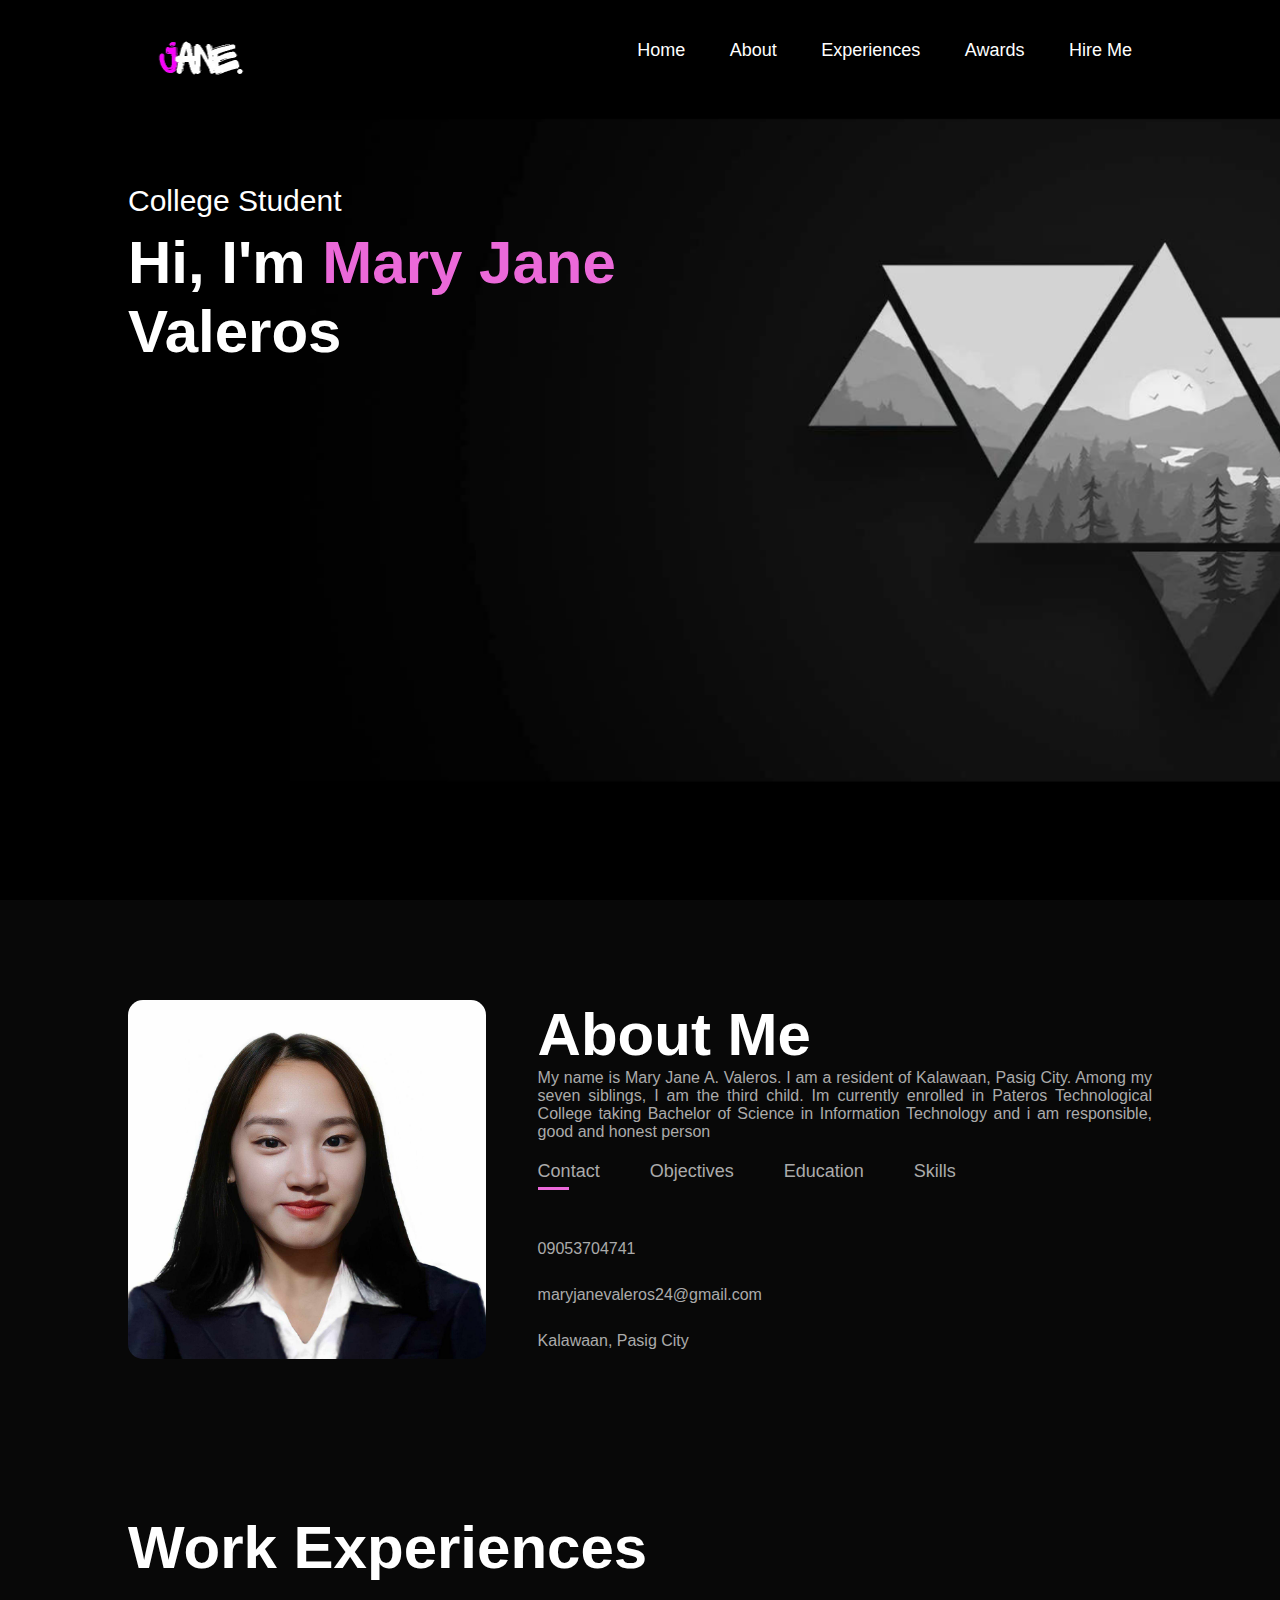
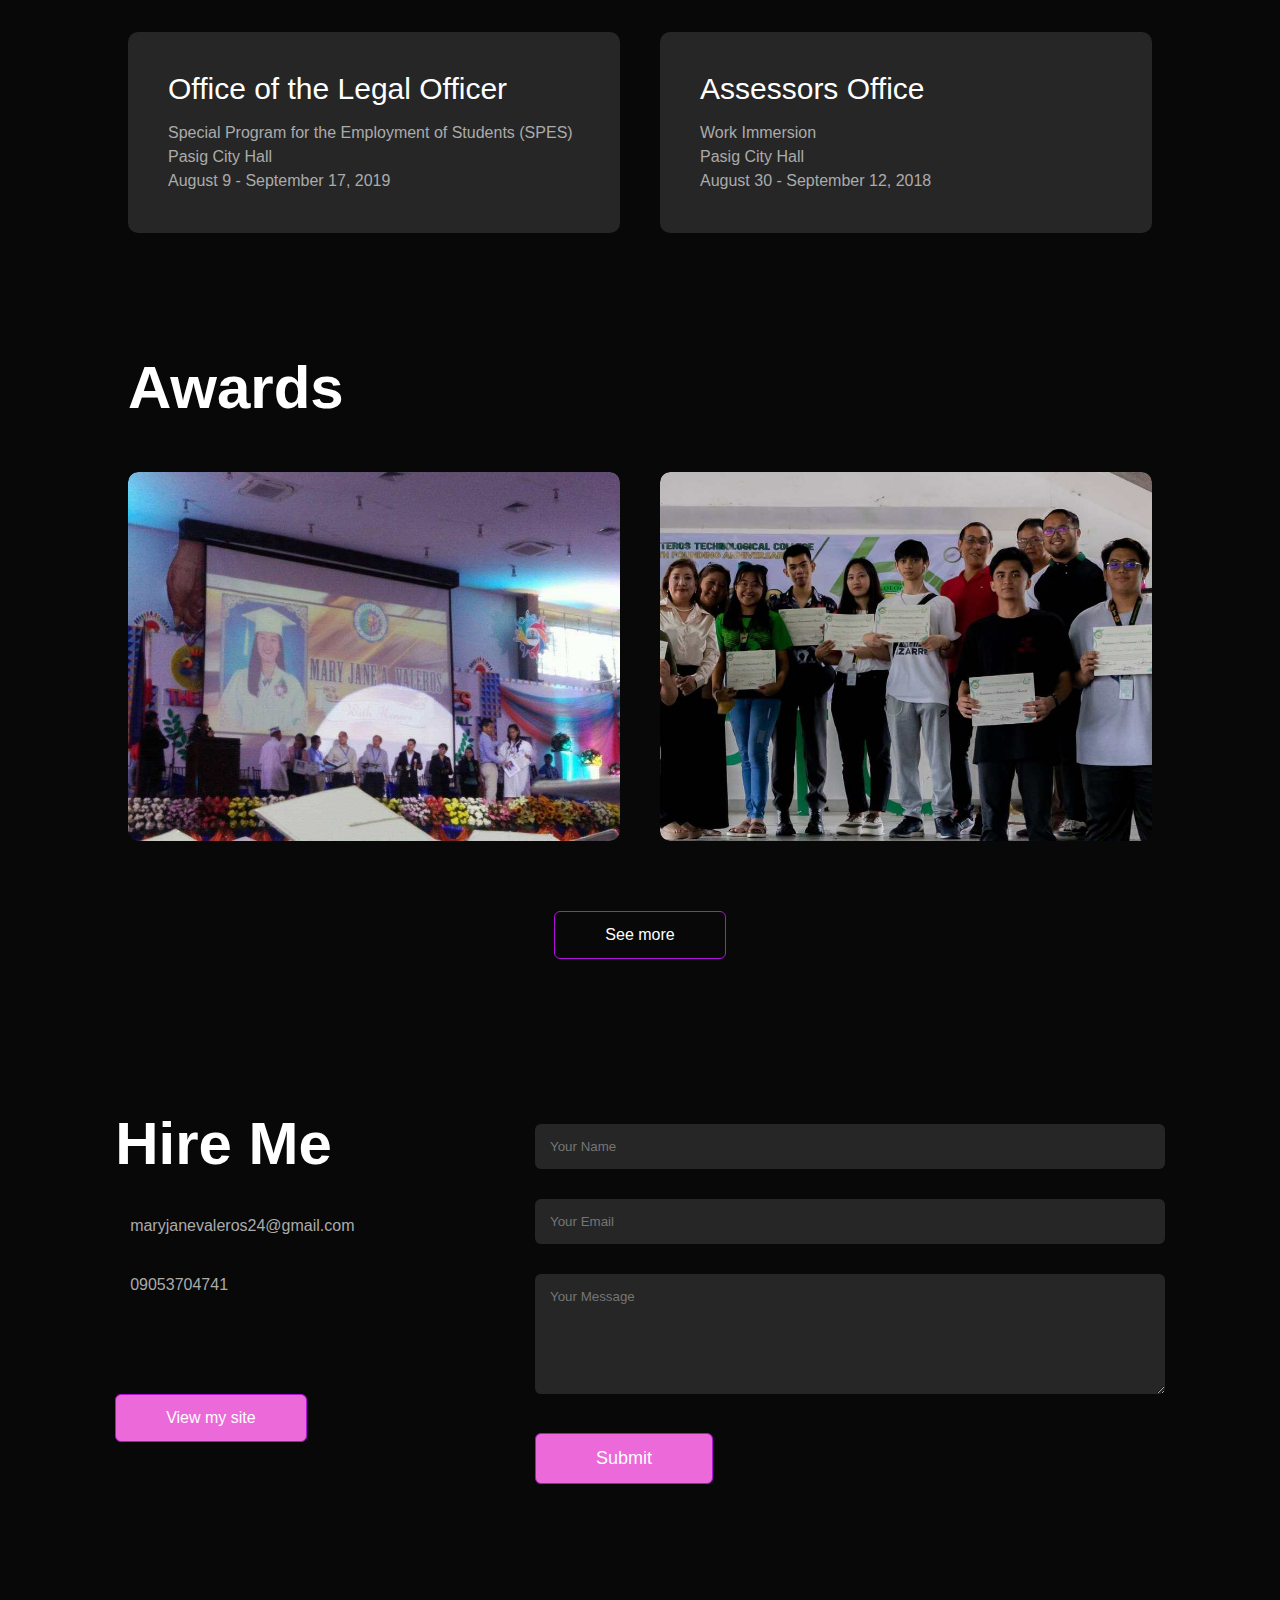
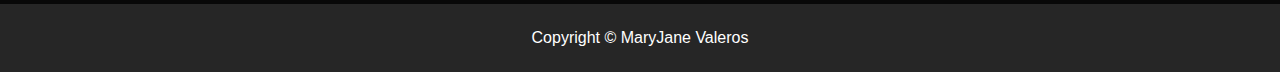
<file: index.html>
<!DOCTYPE html>
<html lang="en">
<head>
    <meta charset="UTF-8">
    <meta name="viewport" content="width=device-width, initial-scale=1.0">
    <title>Personal Website</title>
    <link rel="stylesheet" href="style.css">
    <link rel="stylesheet" href="https://cdnjs.cloudflare.com/ajax/libs/font-awesome/6.5.1/css/all.min.css" integrity="sha512-DTOQO9RWCH3ppGqcWaEA1BIZOC6xxalwEsw9c2QQeAIftl+Vegovlnee1c9QX4TctnWMn13TZye+giMm8e2LwA==" crossorigin="anonymous" referrerpolicy="no-referrer" />
</head>
<body>
    <div id="header">
        <div class="container">
            <nav>
                <img src="images/logo.png" class="logo">
                <ul id="sidemenu">
                    <li><a href="#header">Home</a></li>
                    <li><a href="#about">About</a></li>
                    <li><a href="#experiences">Experiences</a></li>
                    <li><a href="#awards">Awards</a></li>
                    <li><a href="#hireme">Hire Me</a></li>
                    <i class="fa-solid fa-circle-xmark" onclick="closemenu()"></i>
                </ul>
                <i class="fa-solid fa-bars" onclick="openmenu()"></i> 
            </nav>
            <div class="header-text">
                <p>College Student</p>
                <h1>Hi, I'm <span>Mary Jane </span><br> Valeros</h1>
            </div>
        </div>
    </div>

    <!--------------about------------------>

    <div id="about">
        <div class="container">
            <div class="row">
                <div class="about-col-1">
                    <img src="images/user.png" >                   
                </div>
                <div class="about-col-2">
                    <h1 class="sub-title">About Me</h1>
                    <p>
                        My name is Mary Jane A. Valeros. I am a resident of Kalawaan, Pasig City. Among my seven siblings, I am the third child. Im currently enrolled in Pateros Technological College taking Bachelor of Science in Information  Technology and i am responsible, good  and honest person
                    </p>
                    <div class="tab-titles">
                        <p class="tab-links active-link" onclick="opentab('contact')">Contact</p>
                        <p class="tab-links" onclick="opentab('Objectives')">Objectives</p>
                        <p class="tab-links" onclick="opentab('education')">Education</p>
                        <p class="tab-links" onclick="opentab('skills')">Skills</p>
                    </div>
                    <div class="tab-contents active-tab" id="contact">
                        <ul>
                            <li><span><i class="fa-solid fa-phone"></i></span><BR>09053704741</li>
                            <li><span><i class="fa-solid fa-envelope"></i> </span><BR>maryjanevaleros24@gmail.com</li>
                            <li><span><i class="fa-solid fa-location-dot"></i> </span><BR>Kalawaan, Pasig City</li>

                        </ul>
                    </div>
                    <div class="tab-contents" id="Objectives">
                        <ul>
                            <p>To learn and implement my skills and to obtain responsibilities that the company will give me. Enhance my knowledge and experience and apply all the aspects that I've learned from being a Bachelor of Science in Information Technology student.</p>

                        </ul>
                    </div>
                    <div class="tab-contents" id="education">
                        <ul>
                            <li>College (2021-Present) <br>BSIT <br>Pateros Technological College<br>Sto. Rosario Kanluran, Pateros</li>
                            <li>Senior High (2017-2019)<br> ICT (TVL) <br>Buting Pasig City</li>
                            <li>Junior High (2010-2015)<br>San Joaquin Kalawaan High School<br>San Joaquin Pasig City</li>
                            <li>Elementary (2004-2010) <br>Kalawaan Elementary School<br>Kalawaan Pasig City</li>
                            
                        </ul>
                    </div>
                    <div class="tab-contents" id="skills">
                        
                        <ul>
                           <li>Time management</li>
                           <li>Basic knowledge in Microsoft</li>
                           <li>Ability to handle stress</li>
                           <li>Fast Learner</li>
                        </ul>
                    </div>
                </div>




            </div>
        </div>
    </div>
      <!--------------work experiences------------------>
      <div id="experiences">
        <div class="container">
            <h1 class="sub-title">Work Experiences</h1>
            <div class="experiences-list">
                <div>
                    <i class="fa-solid fa-clipboard-user"></i>
                    <h2> Office of the Legal Officer </h2>
                    <p>Special Program for the Employment of Students (SPES)<br>Pasig City Hall <br> August 9 - September 17, 2019                
                </div>
                <div>
                    <i class="fa-solid fa-print"></i>
                    <h2>Assessors Office</h2>
                    <p>Work Immersion <br> Pasig City Hall  <br> August 30 - September 12, 2018</p>
                    
                </div>
               

            </div>

        </div>
      </div>
<!---------------Awards---------------->

<div id="awards">
    <div class="container">
        <h1 class="sub-title">Awards</h1>
        <div class="awards-list">
            <div class="awards">
                <img src="images/1.jpg" alt="awards 1">
                <div class="layer">
                    <h3>Buting Senior High School (Grade 12)</h3>
                    <p>Honor Student<br>April 2019</p>
                    <a href="#"><i class="fa-solid fa-up-right-from-square"></i></a>
                </div>
            </div>
            <div class="awards">
                <img src="images/2.jpg" alt="awards 2">
                <div class="layer">
                    <h3>Academic Achievement Award </h3>
                    <p>Pateros Technological College <br> August 2023</p>
                    <a href="#"><i class="fa-solid fa-up-right-from-square"></i></a>
                </div>
            </div>
            
            </div>
        </div>
        <a href="#" class="btn">See more</a>
    </div>
</div>
</div>

<!-------------contact------------------>
<div id="hireme">
    <div class="hireme">
        <div class="row">
            <div class="hireme-left">
                <h1 class="sub-title">Hire Me</h1>
                <p><i class="fa-solid fa-paper-plane"></i>maryjanevaleros24@gmail.com</p>
                <p><i class="fa-solid fa-square-phone"></i>09053704741</p>
                
                <div class="social-icons">
                    <a href="https://facebook.com/"><i class="fab fa-facebook"></i></a>
                    <a href="#"><i class="fab fa-twitter-square"></i></a>
                    <a href="#"><i class="fab fa-instagram"></i></a>
                    <a href="#"><i class="fab fa-tiktok"></i></a>
                </div>
                <a href="https://mavaleros.wixsite.com/my-site-1/home" class="btn btn2" target="_blank">View my site</a>


            </div>
            <div class="hireme-right">
            <form>
                <input type="text" name="Name" placeholder="Your Name" required>
                <input type="email" name="email" placeholder="Your Email" required>
                <textarea name="Message" rows="6" placeholder="Your Message"></textarea>
                <button type="submit" class="btn btn2">Submit</button>
            </form>
            </div>
        </div>
    </div>
    <div class="copyright">
        <p>Copyright © MaryJane Valeros <i class="fa-solid fa-heart"></i></p>
    </div>
</div>

    <script>
        var tablinks = document.getElementsByClassName("tab-links");
        var tabcontents = document.getElementsByClassName("tab-contents");
        
        function opentab(tabname){
            for(tablink of tablinks){
               tablink.classList.remove("active-link");
            }
            for(tabcontent of tabcontents){
                tabcontent.classList.remove("active-tab");
            }
            event.currentTarget.classList.add("active-link");
            document.getElementById(tabname).classList.add("active-tab");
        }
    </script>
  <script>
    var sidemenu = document.getElementById("sidemenu");

    function openmenu() {
        sidemenu.style.right = "0";
    }

    function closemenu() {
        sidemenu.style.right = "-200px"; 
    }
</script>

</body>
</html>
</file>
<file: style.css>
* {
    margin: 0;
    padding: 0;
    font-family: 'Poppins', sans-serif;
    box-sizing: border-box;
}
html{
    scroll-behavior: smooth;
}
body {
    background: #080808;
    color: #fff;
}

#header {
    width: 100%;
    height: 100vh;
    background-image: url(images/bg.png);
    background-size: cover;
    background-position: center;
}

.container {
    padding: 20px 10%;
}


nav {
    display: flex;
    align-items: center;
    justify-content: space-between;
    flex-wrap: wrap;
}

img.logo {
    width: 140px;
}

nav ul li {
    display: inline-block;
    list-style: none;
    margin: 10px 20px;
}

nav ul li a {
    color: #fff;
    text-decoration: none;
    font-size: 18px;
    position: relative;
}

nav ul li a::after {
    content: '';
    width: 0%;
    height: 3px;
    background: #eb69d9;
    position: absolute;
    left: 0;
    bottom: -6px;
    transition: 0.5s;
}

nav ul li a:hover::after {
    width: 100%;
}

.header-text {
    margin-top: 10%;
    font-size: 30px;
}

.header-text p {
    margin-bottom: 10px; 
}

.header-text h1 {
    font-size: 60px;
    margin-top: 10px;
}

.header-text h1 span {
    color: #eb69d9;
}

/*--------------about------------------>*/
#about {
    padding: 80px 0;
    color: #ababab;
    text-align: justify;
}

.row {
    display: flex;
    justify-content: space-between;
    flex-wrap: wrap;
}

.about-col-1 {
    flex-basis: 35%;
}

.about-col-1 img {
    width: 100%;
    border-radius: 15px;
}

.about-col-2 {
    flex-basis: 60%;
}

.sub-title {
    font-size: 60px;
    font-weight: 600;
    color: #fff;
}

.tab-titles {
    display: flex;
    margin: 20px 0 40px;
}

.tab-links {
    margin-right: 50px;
    font-size: 18px;
    font-weight: 500;
    cursor: pointer;
    position: relative;
}
.tab-links::after {
    content: '';
    width: 0;
    height: 3px;
    background:#eb69d9;
    position:absolute;
    left:0;
    bottom: -8px;
    transition: 0.5s;

}
.tab-links.active-link::after{
    width: 50%;
}
.tab-contents ul li{
    list-style: none;
    margin: 10px 0;

}
.tab-contents ul li span{
    color:#eb69d9;
    font-size: 14px;
}
.tab-contents {
    display: none;
}
.tab-contents.active-tab{
    display: block;
}

/*--------------Experiences------------------>*/

#experiences{
    padding: 30px 0;
}
.experiences-list{
    display:grid;
    grid-template-columns: repeat(auto-fit, minmax(250px, 1fr));
    grid-gap: 40px;
    margin-top: 50px;

}
.experiences-list div{
    background: #262626;
    padding: 40px;
    font-size: 13px;
    font-weight: 300;
    border-right: 10px;
}
.experiences-list div i{
    font-size: 50px;
    margin-bottom: 30px;
}
.experiences-list h2 {
    font-size: 24px;
    font-weight: bold;
    margin-bottom: 10px;
    color: #fff; 
}

.experiences-list p {
    font-size: 16px;
    line-height: 1.5;
    color: #ababab; 
}

.experiences-list a {
    display: inline-block;
    margin-top: 15px;
    text-decoration: none;
    font-weight: bold;
    color: #cf57e7;
    background-color: #fff; 
    padding: 10px 20px;
    border-radius: 5px;
    transition: background-color 0.3s ease;
}

.experiences-list a:hover {
    background-color: #fff; 
}
.experiences-list div{
    background: #262626;
    padding: 40px;
    font-size: 13px;
    font-weight: 300;
    border-radius: 10px;
    transition: background 0.5s, transform 0.5s;
}
.experiences-list div h2{
    font-size: 30px;
    font-weight: 500;
    margin-bottom: 15px;
}
.experiences-list div a{
    text-decoration: none;
    color: #cf57e7;
    font-size: 12 px;
    margin-top: 20px;
    display: include-block;
}
.experiences-list div:hover{
    background:#a826c2;
    transform: translateY(-10px);
}

/*--------------Awards------------------>*/
#awards {
    padding: 50px 0;
}

.awards-list {
    display: grid;
    grid-template-columns: repeat(2, 1fr);
    grid-gap: 40px;
    margin-top: 50px;
}

.awards {
    position: relative;
    overflow: hidden;
    border-radius: 10px;
    transition: transform 0.5s;
    max-height: 400px;
}

.awards img {
    max-width: 100%;
    height: auto;
    border-radius: 10px;
    display: block;
    transition: transform 0.5s;
}

.layer {
    width: 100%;
    height: 0%;
    background: linear-gradient(rgba(0, 0, 0, 0.6), #f05df5);
    border-radius: 10px;
    position: absolute;
    left: 0;
    bottom: 0;
    overflow: hidden;
    display: flex;
    align-items: center;
    justify-content: center;
    flex-direction: column;
    padding: 0 40px;
    text-align: center;
    font-size: 14px;
    transition: height 0.5s;
}

.layer h3 {
    font-size: 500;
    margin-bottom: 20px;
}

.layer a {
    margin-top: 20px;
    color: #ff004f;
    text-decoration: none;
    font-size: 18px;
    line-height: 60px;
    background: 60px;
    width: 60px;
    height: 60px;
    border-radius: 50%;
    text-align: center;
}

.awardshover img {
    transform: scale(1.1);
}

.awards:hover .layer {
    height: 100%;
}

.btn{
    display: block;
    margin: 50px auto;
    width: fit-content;
    border: 1px solid #b110dd;
    padding: 14px 50px;
    border-radius: 6px;
    text-decoration: none;
    color:#fff;
    transition: background 0.5s;

}
.btn:hover{
    background: #b110dd;
}

/*--------------Hire me----------------->*/
#hireme {
    margin-top: 0px;
}
.hireme {
    display: flex;
    flex-direction: column;
    align-items: center;
    justify-content: center;
    padding: 50px 0;
    color: #ababab;
}

.row {
    display: flex;
    justify-content: space-between;
    flex-wrap: wrap;
}
.hireme-left{
    flex-basis: 35%;
}
.hireme-right{
    flex-basis: 60%;
}
.hireme-left p{
    margin-top: 30px;
}

.hireme-left p i{
    color: #f79df7;
    margin-right: 15px;
    font-size: 25px;

}
.social-icons{
    margin-top: 30px;

}
.social-icons a{
    text-decoration: none;
    font-size: 30px;
    margin-right: 15px; 
    color: #ababab;
    display: inline-block;
    transition: transform 0.5s;
}
.social-icons a:hover{
    color:#cf57e7;
    transform: translateY(-5px);

}
.btn.btn2{
    display: inline-block;
    background: #eb69d9;

}
.hiremeright form{
    width:100%;
}
form input, form textarea{
    width: 100%;
    border: 0;
    outline: none;
    background: #262626;
    padding: 15px;
    margin: 15px 0;
    color: #fff;
    font-size: 18 px;
    border-radius: 6px;
}
form .btn2{
    padding: 14px 60px;
    font-size: 18px;
    margin-top: 20px;
    cursor: pointer;
}
.copyright{
    width: 100%;
    text-align: center;
    padding:25px 0;
    background: #262626;
    font-weight: 300;
    margin-top: 20px;
}
.copyright i{
    color:#b110dd;
    
}
/*---------------------Responsive----------------->*/

nav .fa-solid {
    display: none;
}
nav .fa-solid {
    display: none;
}



@media only screen and (max-width:600px){
    #header{
        background-image: url(images/bg.png);
    }
    .header-text{
        margin-top: 100px;
        font-size: 16px;
    }
    .header-text h1{
        font-size: 30px;
    }
    nav .fa-solid {
        display: block;
        font-size: 25px;
    }
    nav ul{
        background: #672a74;
        position: fixed;
        top: 0;
        right:-200px;
        width: 200px;
        height: 100vh;
        padding-top: 50px;
        z-index: 2;
        transition: right 0.5s;

    }
    nav ul li{
        display: block;
        margin: 25px;
    }
    nav ul .fa-solid {
        position: absolute;
        top: 25px;
        left: 25px;
        cursor: pointer;
    }
    .sub-title{
        font-size: 40px;
    }
    .about-col-1, .about-col-2{
        flex-basis: 100%;
    }
    .about-col-1{
        margin-bottom: 30px;
    }
    .about-col-2{
        font-size: 14px;
    }
    .tab-links{
        font-size: 16px;
        margin-right: 20px;
    }
    .contact-left,
    .contact-right {
        flex-basis: 100;
    }
    .copyright{
        font-size: 14px;
    }



}
</file>
